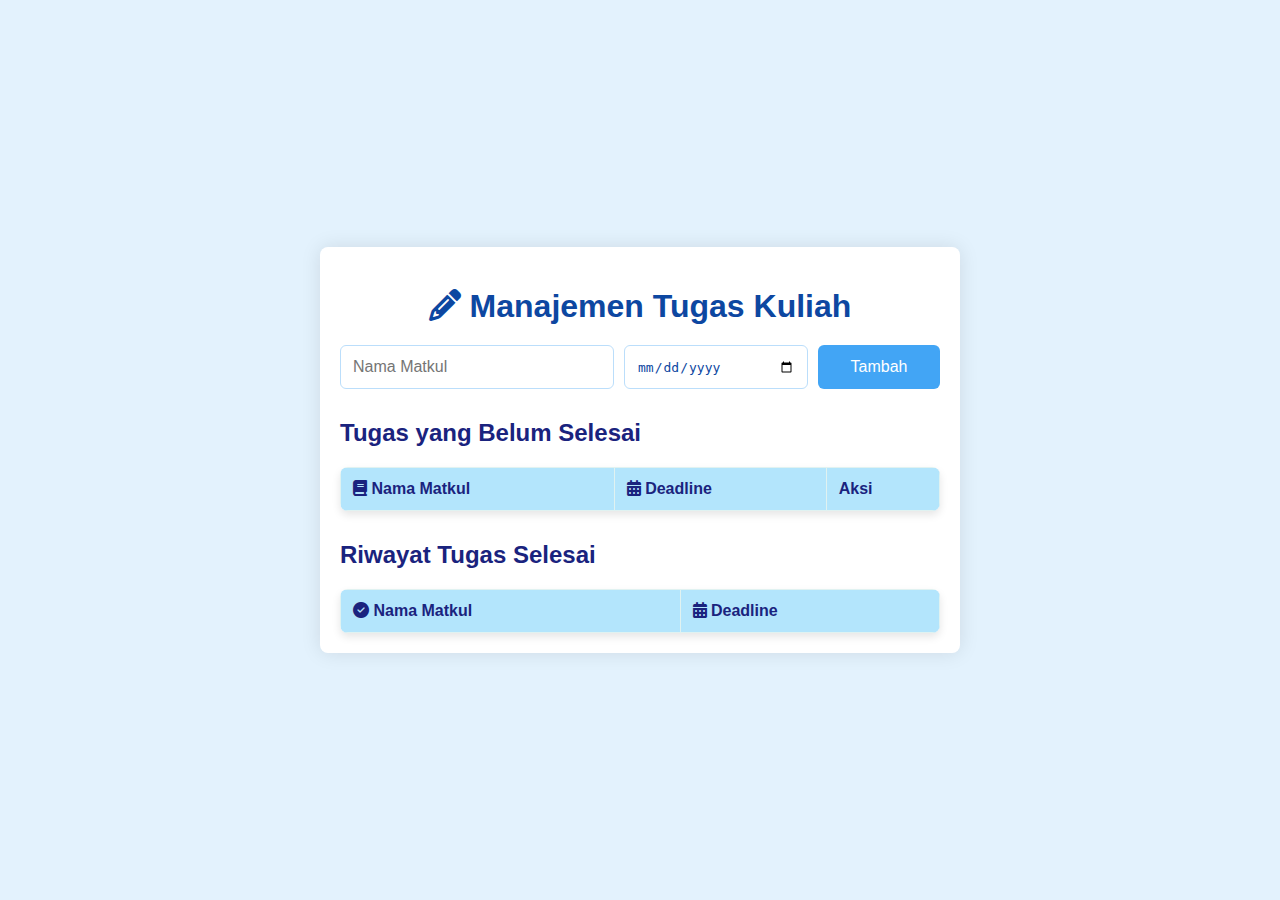
<file: index.html>
<!DOCTYPE html>
<html lang="en">
<head>
    <meta charset="UTF-8">
    <meta name="viewport" content="width=device-width, initial-scale=1.0">
    <title>Manajemen Tugas Kuliah</title>
    <link rel="stylesheet" href="style.css">
    <link rel="stylesheet" href="https://cdnjs.cloudflare.com/ajax/libs/font-awesome/6.4.0/css/all.min.css">
</head>
<body>
    <div class="container">
        <h1><i class="fas fa-pencil-alt"></i> Manajemen Tugas Kuliah</h1>
        <form id="form-tugas">
            <input type="text" id="nama-matkul" placeholder="Nama Matkul" required>
            <input type="date" id="deadline" required>
            <button type="submit">Tambah</button>
        </form>
        
        <h2>Tugas yang Belum Selesai</h2>
        <table id="tabel-tugas">
            <thead>
                <tr>
                    <th><i class="fas fa-book"></i> Nama Matkul</th>
                    <th><i class="fas fa-calendar-alt"></i> Deadline</th>
                    <th>Aksi</th>
                </tr>
            </thead>
            <tbody>
                </tbody>
        </table>

        <h2>Riwayat Tugas Selesai</h2>
        <table id="tabel-selesai">
            <thead>
                <tr>
                    <th><i class="fas fa-check-circle"></i> Nama Matkul</th>
                    <th><i class="fas fa-calendar-alt"></i> Deadline</th>
                </tr>
            </thead>
            <tbody>
                </tbody>
        </table>
    </div>
    <script src="script.js"></script>
</body>
</html>
</file>
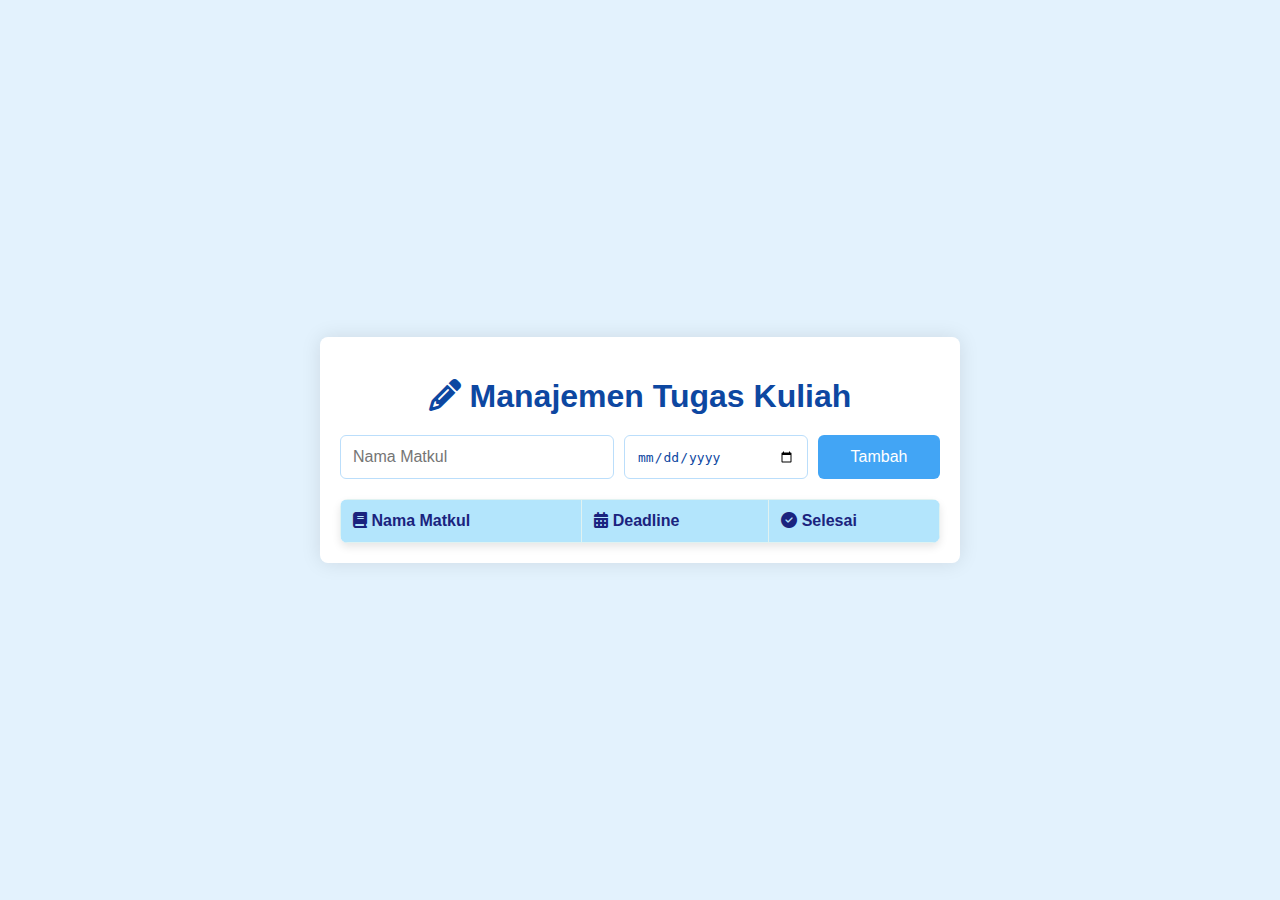
<file: project manajemen tugas/Index.html>
<!DOCTYPE html>
<html lang="en">
<head>
    <meta charset="UTF-8">
    <meta name="viewport" content="width=device-width, initial-scale=1.0">
    <title>Manajemen Tugas Kuliah</title>
    <link rel="stylesheet" href="body.css">
    <link rel="stylesheet" href="https://cdnjs.cloudflare.com/ajax/libs/font-awesome/6.4.0/css/all.min.css">
</head>
<body>
    <div class="container">
        <h1><i class="fas fa-pencil-alt"></i> Manajemen Tugas Kuliah</h1>
        <form id="form-tugas">
            <input type="text" id="nama-matkul" placeholder="Nama Matkul" required>
            <input type="date" id="deadline" required>
            <button type="submit">Tambah</button>
        </form>
        <table id="tabel-tugas">
            <thead>
                <tr>
                    <th><i class="fas fa-book"></i> Nama Matkul</th>
                    <th><i class="fas fa-calendar-alt"></i> Deadline</th>
                    <th><i class="fas fa-check-circle"></i> Selesai</th>
                </tr>
            </thead>
            <thead>
            <tbody>
                </tbody>
        </table>
    </div>
    <script src="document.js"></script>
</body>

</html>
</file>
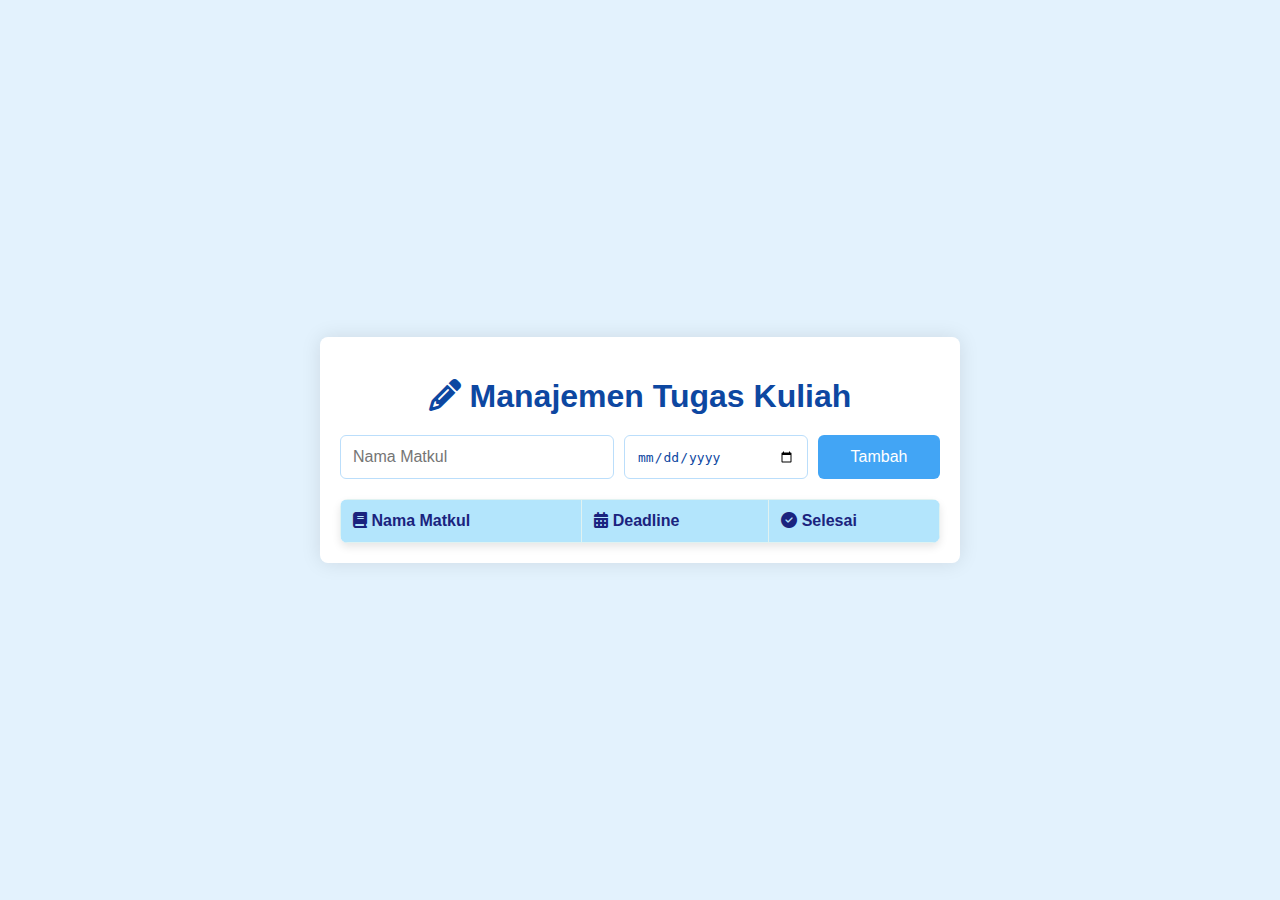
<file: Untitled-1.html>
<!DOCTYPE html>
<html lang="en">
<head>
    <meta charset="UTF-8">
    <meta name="viewport" content="width=device-width, initial-scale=1.0">
    <title>Manajemen Tugas Kuliah</title>
    <link rel="stylesheet" href="body.css">
    <link rel="stylesheet" href="https://cdnjs.cloudflare.com/ajax/libs/font-awesome/6.4.0/css/all.min.css">
</head>
<body>
    <div class="container">
        <h1><i class="fas fa-pencil-alt"></i> Manajemen Tugas Kuliah</h1>
        <form id="form-tugas">
            <input type="text" id="nama-matkul" placeholder="Nama Matkul" required>
            <input type="date" id="deadline" required>
            <button type="submit">Tambah</button>
        </form>
        <table id="tabel-tugas">
            <thead>
                <tr>
                    <th><i class="fas fa-book"></i> Nama Matkul</th>
                    <th><i class="fas fa-calendar-alt"></i> Deadline</th>
                    <th><i class="fas fa-check-circle"></i> Selesai</th>
                </tr>
            </thead>
            <thead>
            <tbody>
                </tbody>
        </table>
    </div>
    <script src="document.js"></script>
</body>
</html>
</file>
<file: style.css>
body {
    font-family: sans-serif;
    background-color: #e3f2fd; /* Warna biru langit */
    display: flex;
    justify-content: center;
    align-items: center;
    height: 100vh;
    margin: 0;
}

.container {
    background-color: #ffffff; /* Putih bersih */
    padding: 20px;
    border-radius: 8px;
    box-shadow: 0 0 20px rgba(0, 0, 0, 0.1);
    width: 90%;
    max-width: 600px;
    text-align: center;
}

h1 {
    color: #0d47a1; /* Biru gelap */
    font-size: 2em;
    margin-bottom: 20px;
}

h2 {
    color: #1a237e; /* Biru tua */
    text-align: left;
    margin-top: 30px;
}

#form-tugas {
    display: flex;
    gap: 10px;
    margin-bottom: 20px;
}

#form-tugas input, #form-tugas button {
    padding: 12px;
    border: 1px solid #bbdefb;
    border-radius: 6px;
    flex-grow: 1;
    font-size: 1em;
}

#form-tugas input {
    color: #0d47a1;
}

#form-tugas button {
    background-color: #42a5f5; /* Biru cerah */
    color: #fff;
    cursor: pointer;
    border: none;
    transition: background-color 0.3s ease;
}

#form-tugas button:hover {
    background-color: #1e88e5; /* Biru lebih tua saat di-hover */
}

table {
    width: 100%;
    border-collapse: collapse;
    margin-top: 20px;
    box-shadow: 0 4px 8px rgba(0, 0, 0, 0.1);
    border-radius: 8px;
    overflow: hidden;
}

th, td {
    border: 1px solid #e0f2f1;
    padding: 12px;
    text-align: left;
    color: #1a237e;
}

th {
    background-color: #b3e5fc;
    font-weight: 600;
}

.hapus-btn, .selesai-btn {
    color: white;
    border: none;
    padding: 8px 12px;
    cursor: pointer;
    border-radius: 4px;
    transition: background-color 0.3s ease;
}

.hapus-btn {
    background-color: #ff8a80; /* Merah muda */
}

.selesai-btn {
    background-color: #4caf50; /* Hijau */
}

.hapus-btn:hover {
    background-color: #ff5252;
}

.selesai-btn:hover {
    background-color: #2e7d32;
}
</file>
<file: project manajemen tugas/body.css>
body {
    font-family: sans-serif;
    background-color: #e3f2fd; /* Warna biru langit yang lembut */
    display: flex;
    justify-content: center; 
    align-items: center;
    height: 100vh;
    margin: 0;
}

.container {
    background-color: #ffffff; /* Putih bersih seperti awan */
    padding: 20px;
    border-radius: 8px;
    box-shadow: 0 0 20px rgba(0, 0, 0, 0.1);
    width: 90%;
    max-width: 600px;
    text-align: center;
}

h1 {
    color: #0d47a1; /* Biru gelap seperti laut dalam */
    font-size: 2em;
    margin-bottom: 20px;
}

#form-tugas {
    display: flex;
    gap: 10px;
    margin-bottom: 20px;
}

#form-tugas input, #form-tugas button {
    padding: 12px;
    border: 1px solid #bbdefb; /* Border biru muda */
    border-radius: 6px;
    flex-grow: 1;
    font-size: 1em;
}

#form-tugas input {
    color: #0d47a1; /* Warna teks input biru gelap */
}

#form-tugas button {
    background-color: #42a5f5; /* Biru cerah seperti air laut */
    color: #fff;
    cursor: pointer;
    border: none;
    transition: background-color 0.3s ease;
}

#form-tugas button:hover {
    background-color: #1e88e5; /* Biru yang lebih tua saat di-hover */
}

table {
    width: 100%;
    border-collapse: collapse;
    margin-top: 20px;
    box-shadow: 0 4px 8px rgba(0, 0, 0, 0.1);
    border-radius: 8px;
    overflow: hidden; /* Penting untuk menjaga border-radius */
}

th, td {
    border: 1px solid #e0f2f1; /* Garis tabel yang sangat tipis dan lembut */
    padding: 12px;
    text-align: left;
    color: #1a237e; /* Warna teks dalam tabel */
}

th {
    background-color: #b3e5fc; /* Latar belakang header tabel biru muda */
    font-weight: 600;
}

.hapus-btn {
    background-color: #ff8a80; /* Merah muda lembut */
    color: white;
    border: none;
    padding: 8px 12px;
    cursor: pointer;
    border-radius: 4px;
    transition: background-color 0.3s ease;
}

.hapus-btn:hover {
    background-color: #ff5252; /* Merah yang lebih cerah saat di-hover */
}
</file>
<file: body.css>
body {
    font-family: sans-serif;
    background-color: #e3f2fd; /* Warna biru langit yang lembut */
    display: flex;
    justify-content: center; 
    align-items: center;
    height: 100vh;
    margin: 0;
}

.container {
    background-color: #ffffff; /* Putih bersih seperti awan */
    padding: 20px;
    border-radius: 8px;
    box-shadow: 0 0 20px rgba(0, 0, 0, 0.1);
    width: 90%;
    max-width: 600px;
    text-align: center;
}

h1 {
    color: #0d47a1; /* Biru gelap seperti laut dalam */
    font-size: 2em;
    margin-bottom: 20px;
}

#form-tugas {
    display: flex;
    gap: 10px;
    margin-bottom: 20px;
}

#form-tugas input, #form-tugas button {
    padding: 12px;
    border: 1px solid #bbdefb; /* Border biru muda */
    border-radius: 6px;
    flex-grow: 1;
    font-size: 1em;
}

#form-tugas input {
    color: #0d47a1; /* Warna teks input biru gelap */
}

#form-tugas button {
    background-color: #42a5f5; /* Biru cerah seperti air laut */
    color: #fff;
    cursor: pointer;
    border: none;
    transition: background-color 0.3s ease;
}

#form-tugas button:hover {
    background-color: #1e88e5; /* Biru yang lebih tua saat di-hover */
}

table {
    width: 100%;
    border-collapse: collapse;
    margin-top: 20px;
    box-shadow: 0 4px 8px rgba(0, 0, 0, 0.1);
    border-radius: 8px;
    overflow: hidden; /* Penting untuk menjaga border-radius */
}

th, td {
    border: 1px solid #e0f2f1; /* Garis tabel yang sangat tipis dan lembut */
    padding: 12px;
    text-align: left;
    color: #1a237e; /* Warna teks dalam tabel */
}

th {
    background-color: #b3e5fc; /* Latar belakang header tabel biru muda */
    font-weight: 600;
}

.hapus-btn {
    background-color: #ff8a80; /* Merah muda lembut */
    color: white;
    border: none;
    padding: 8px 12px;
    cursor: pointer;
    border-radius: 4px;
    transition: background-color 0.3s ease;
}

.hapus-btn:hover {
    background-color: #ff5252; /* Merah yang lebih cerah saat di-hover */
}
</file>
